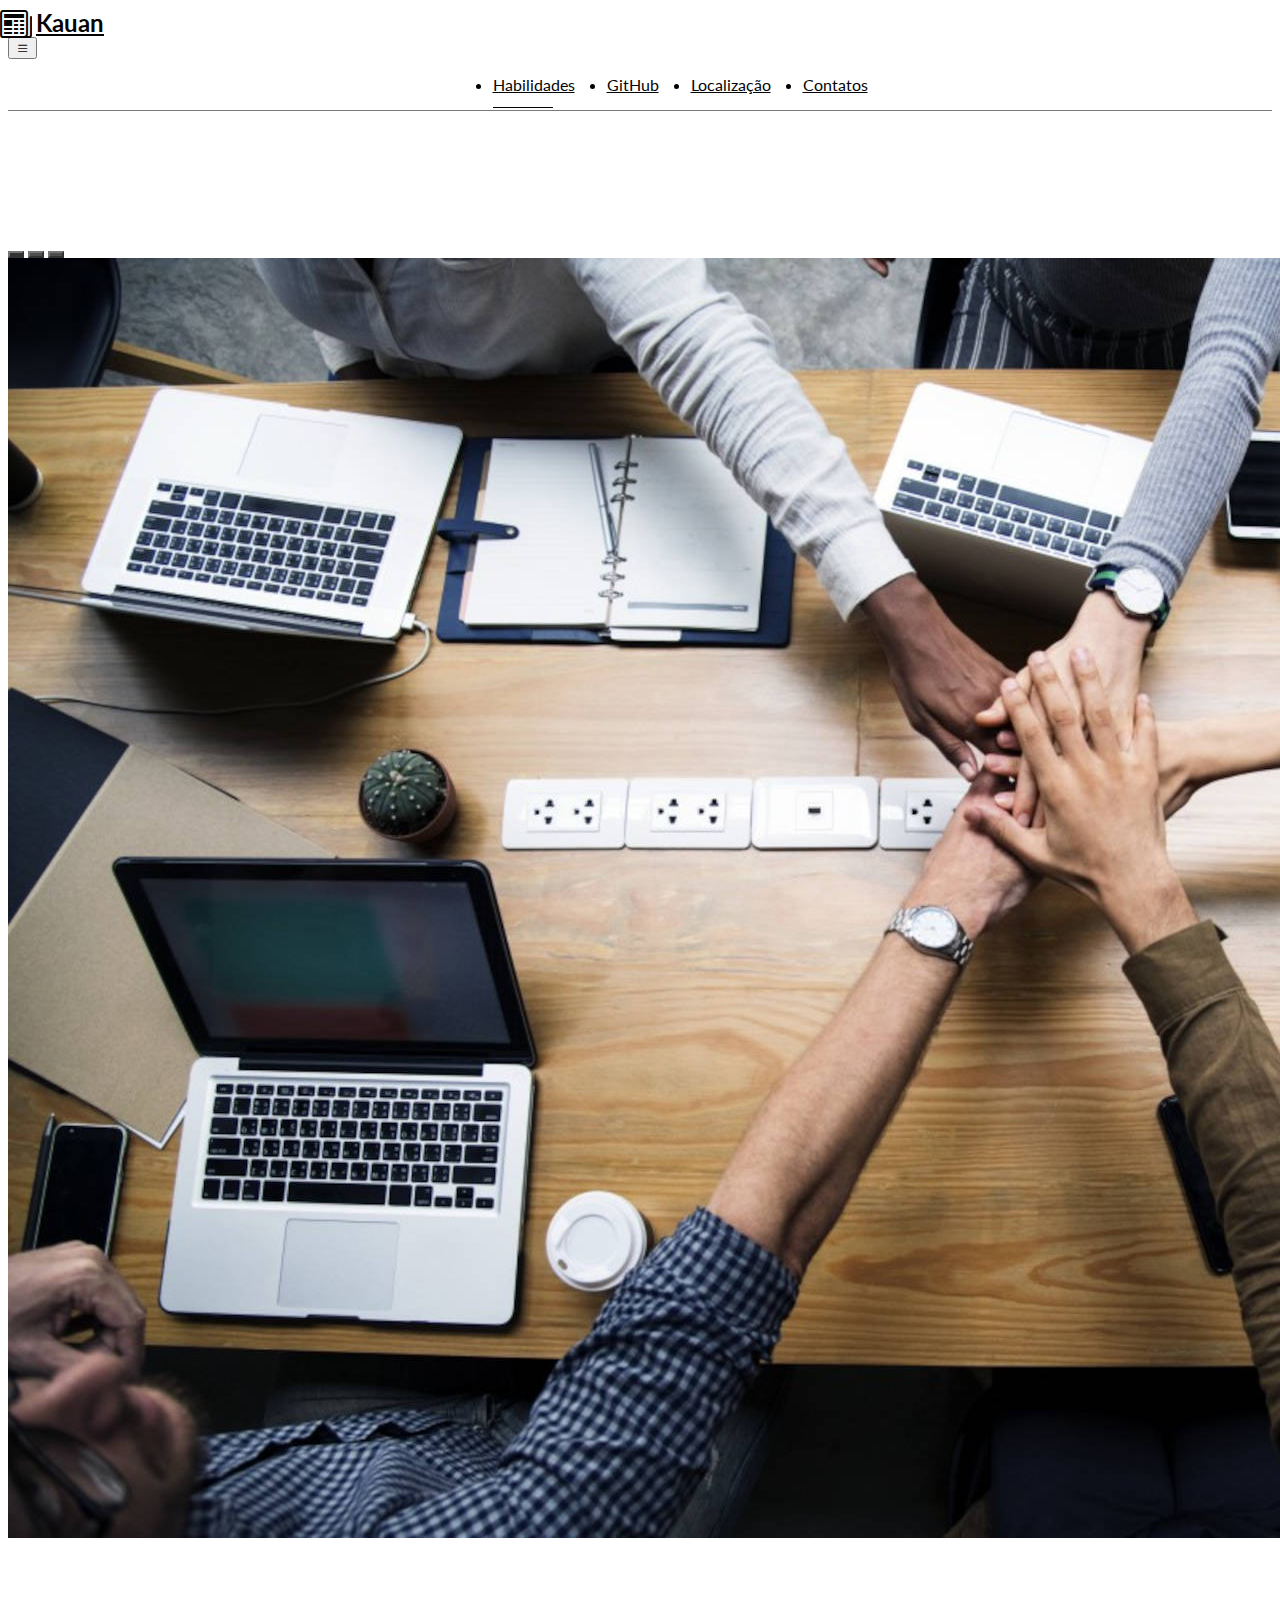
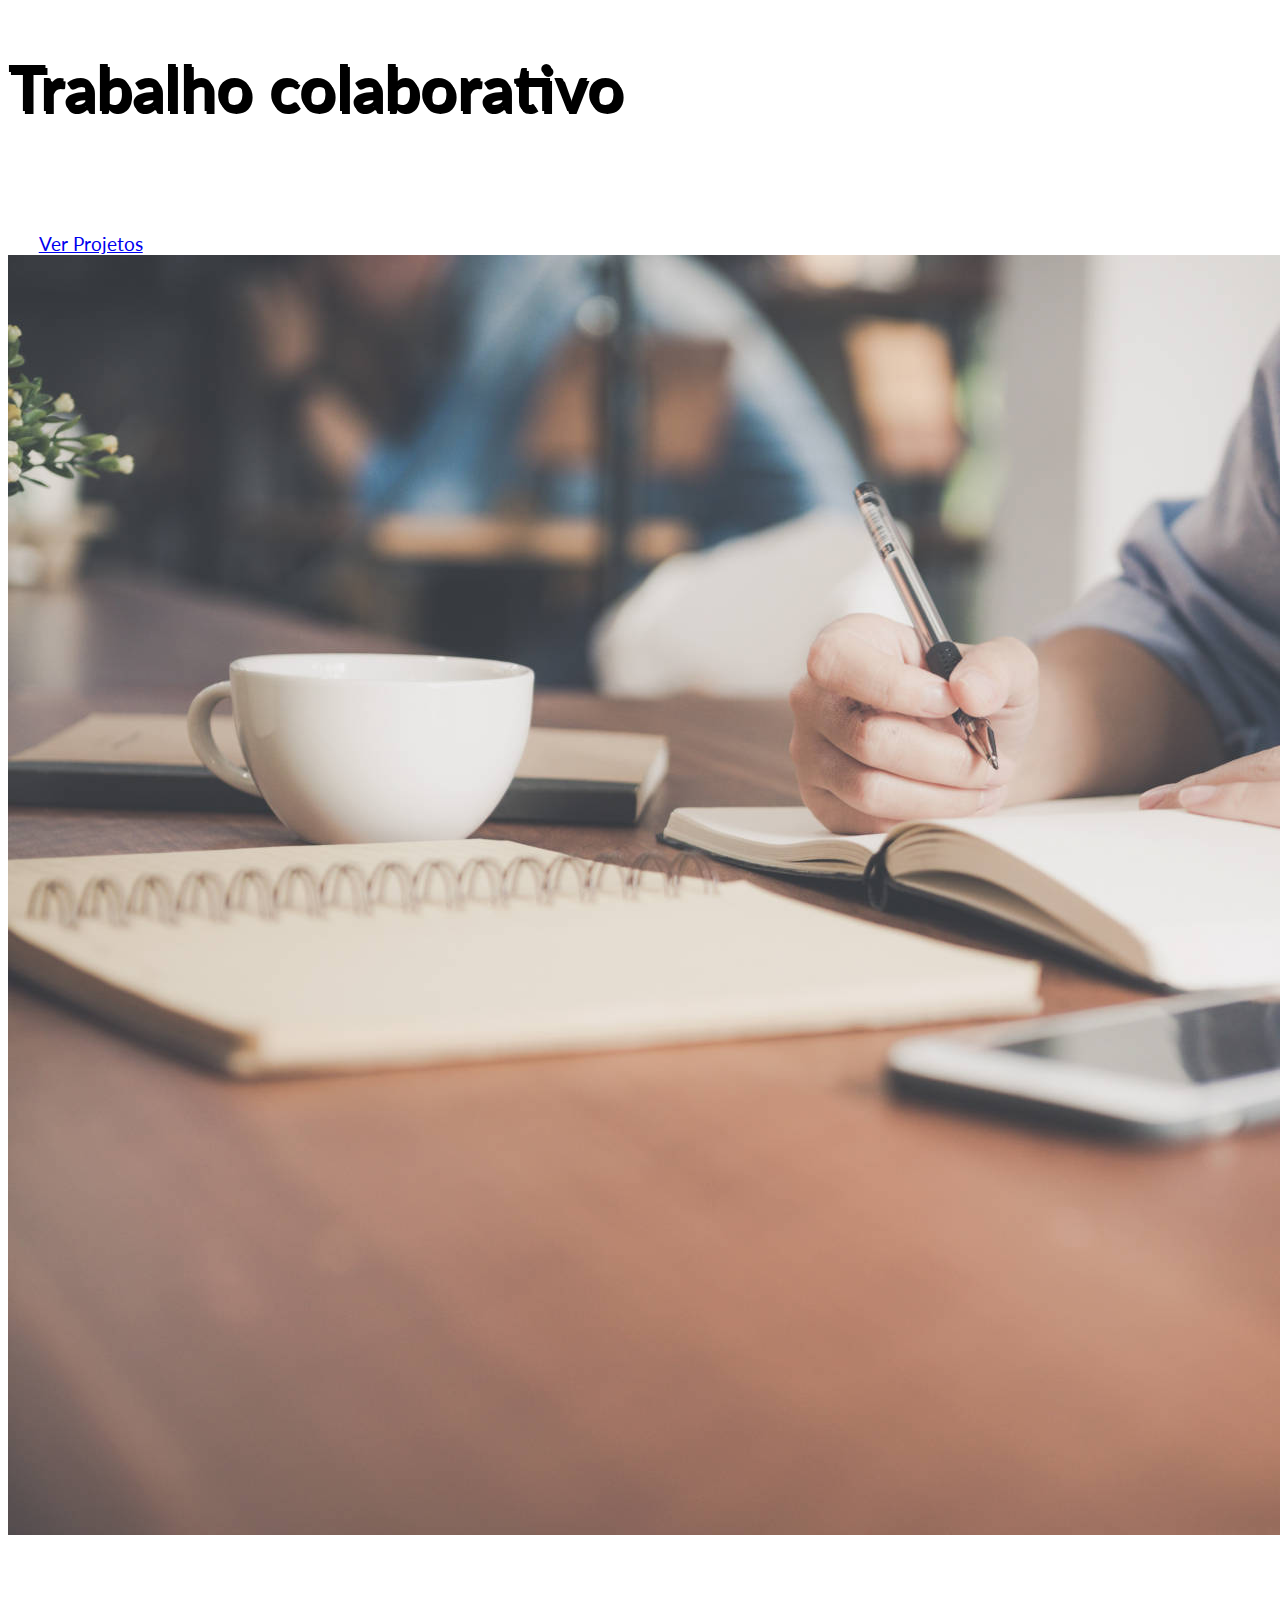
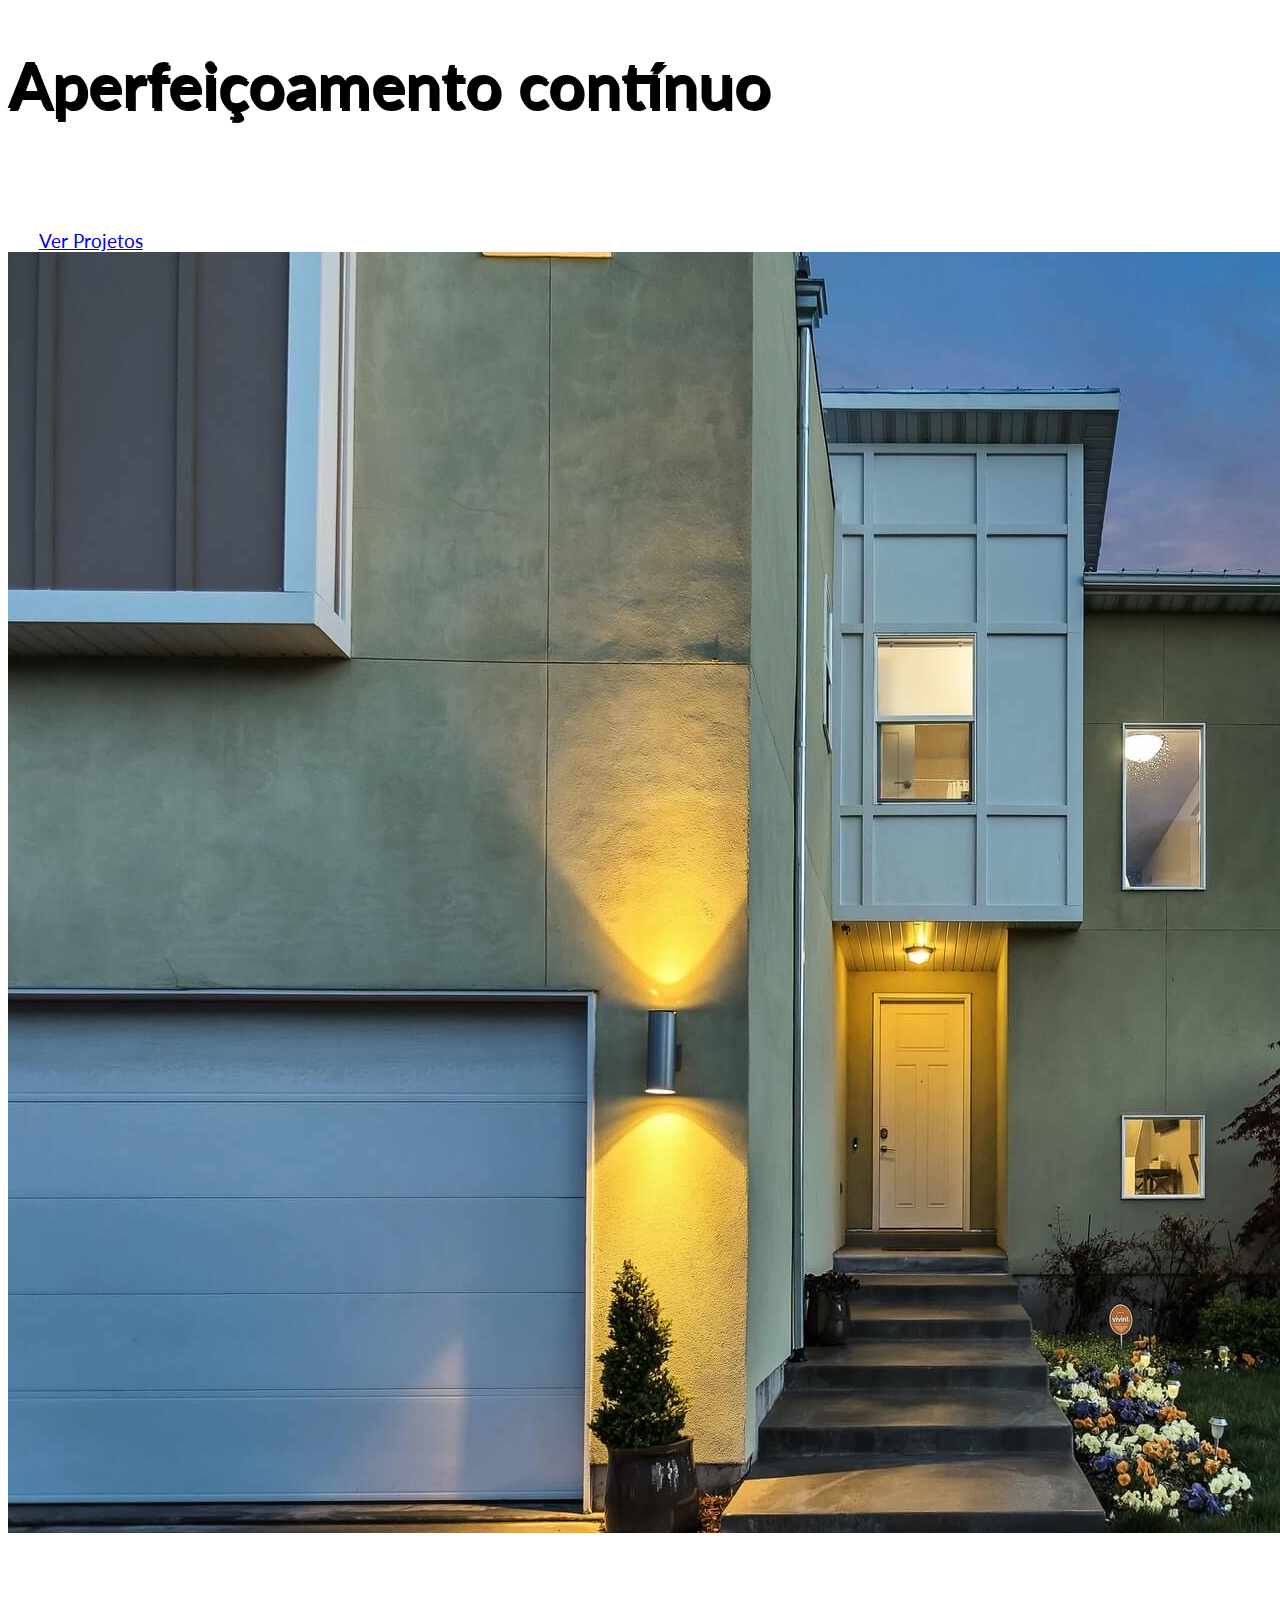
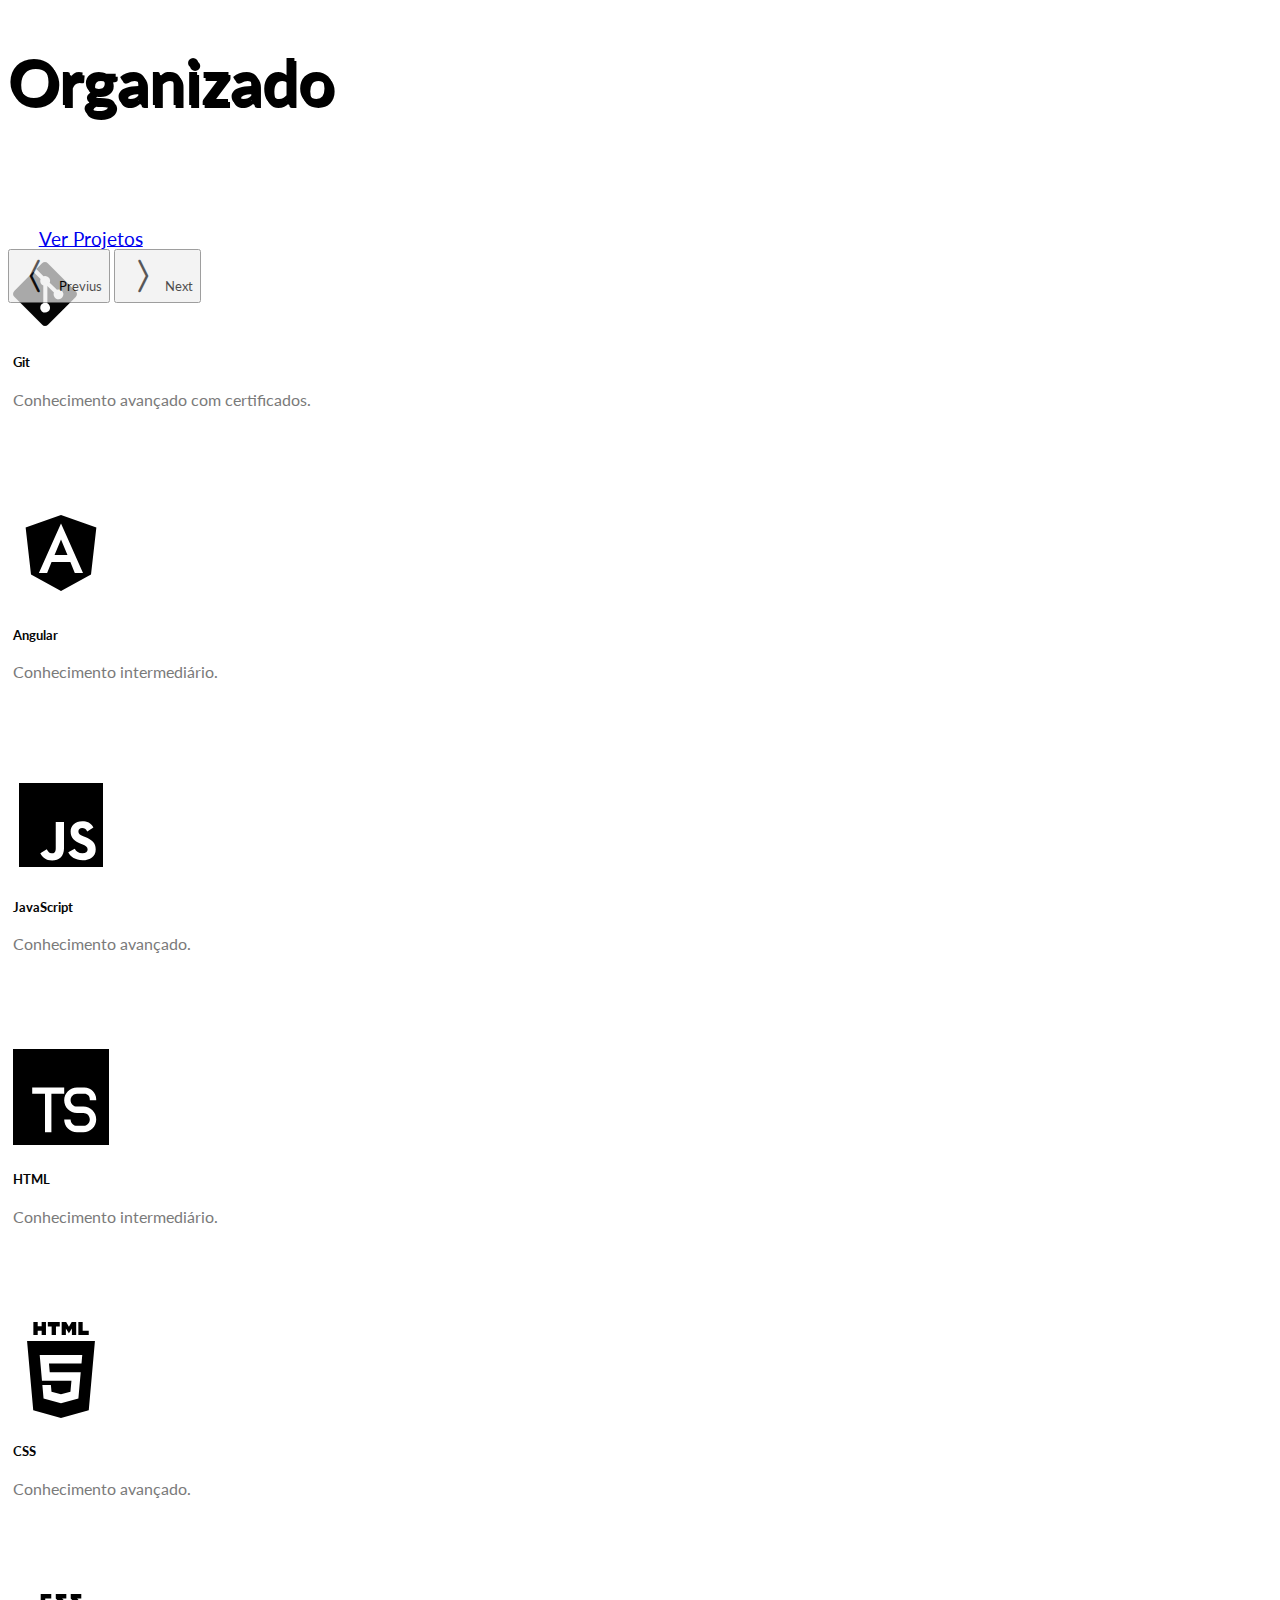
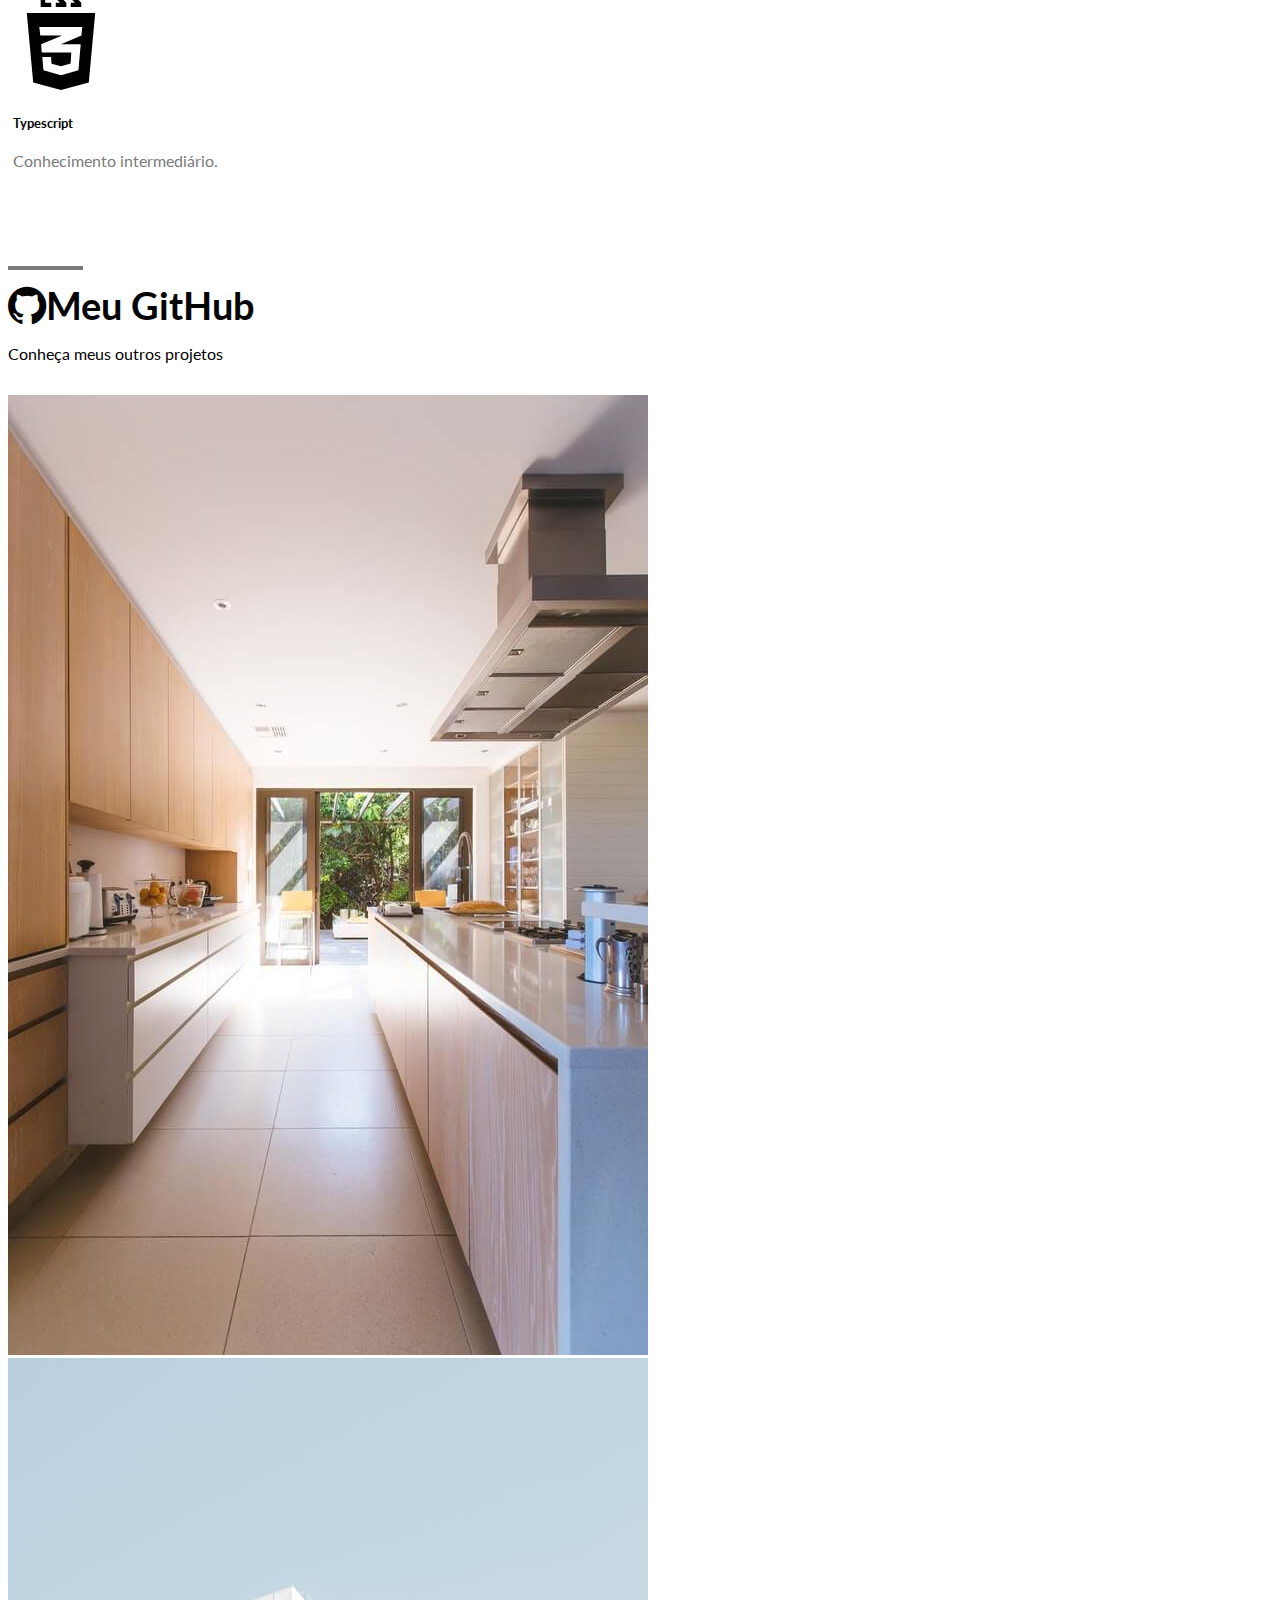
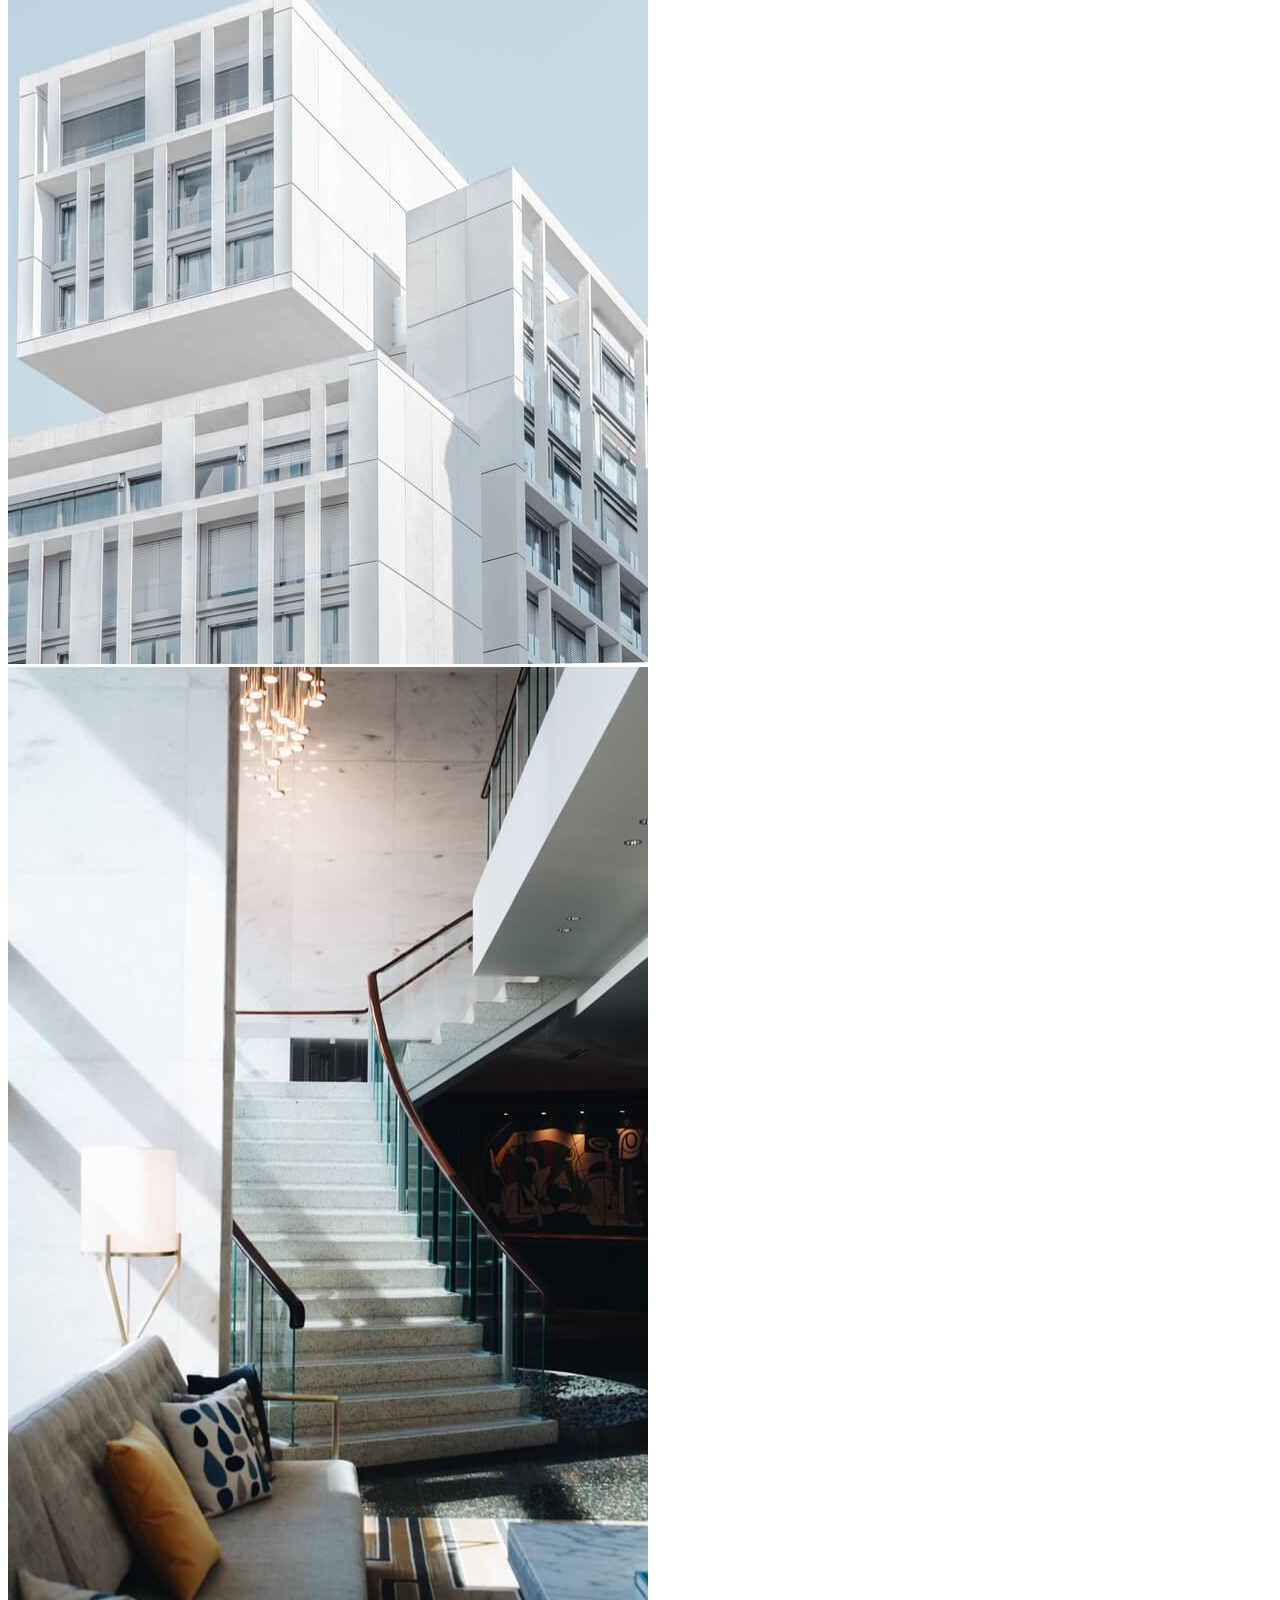
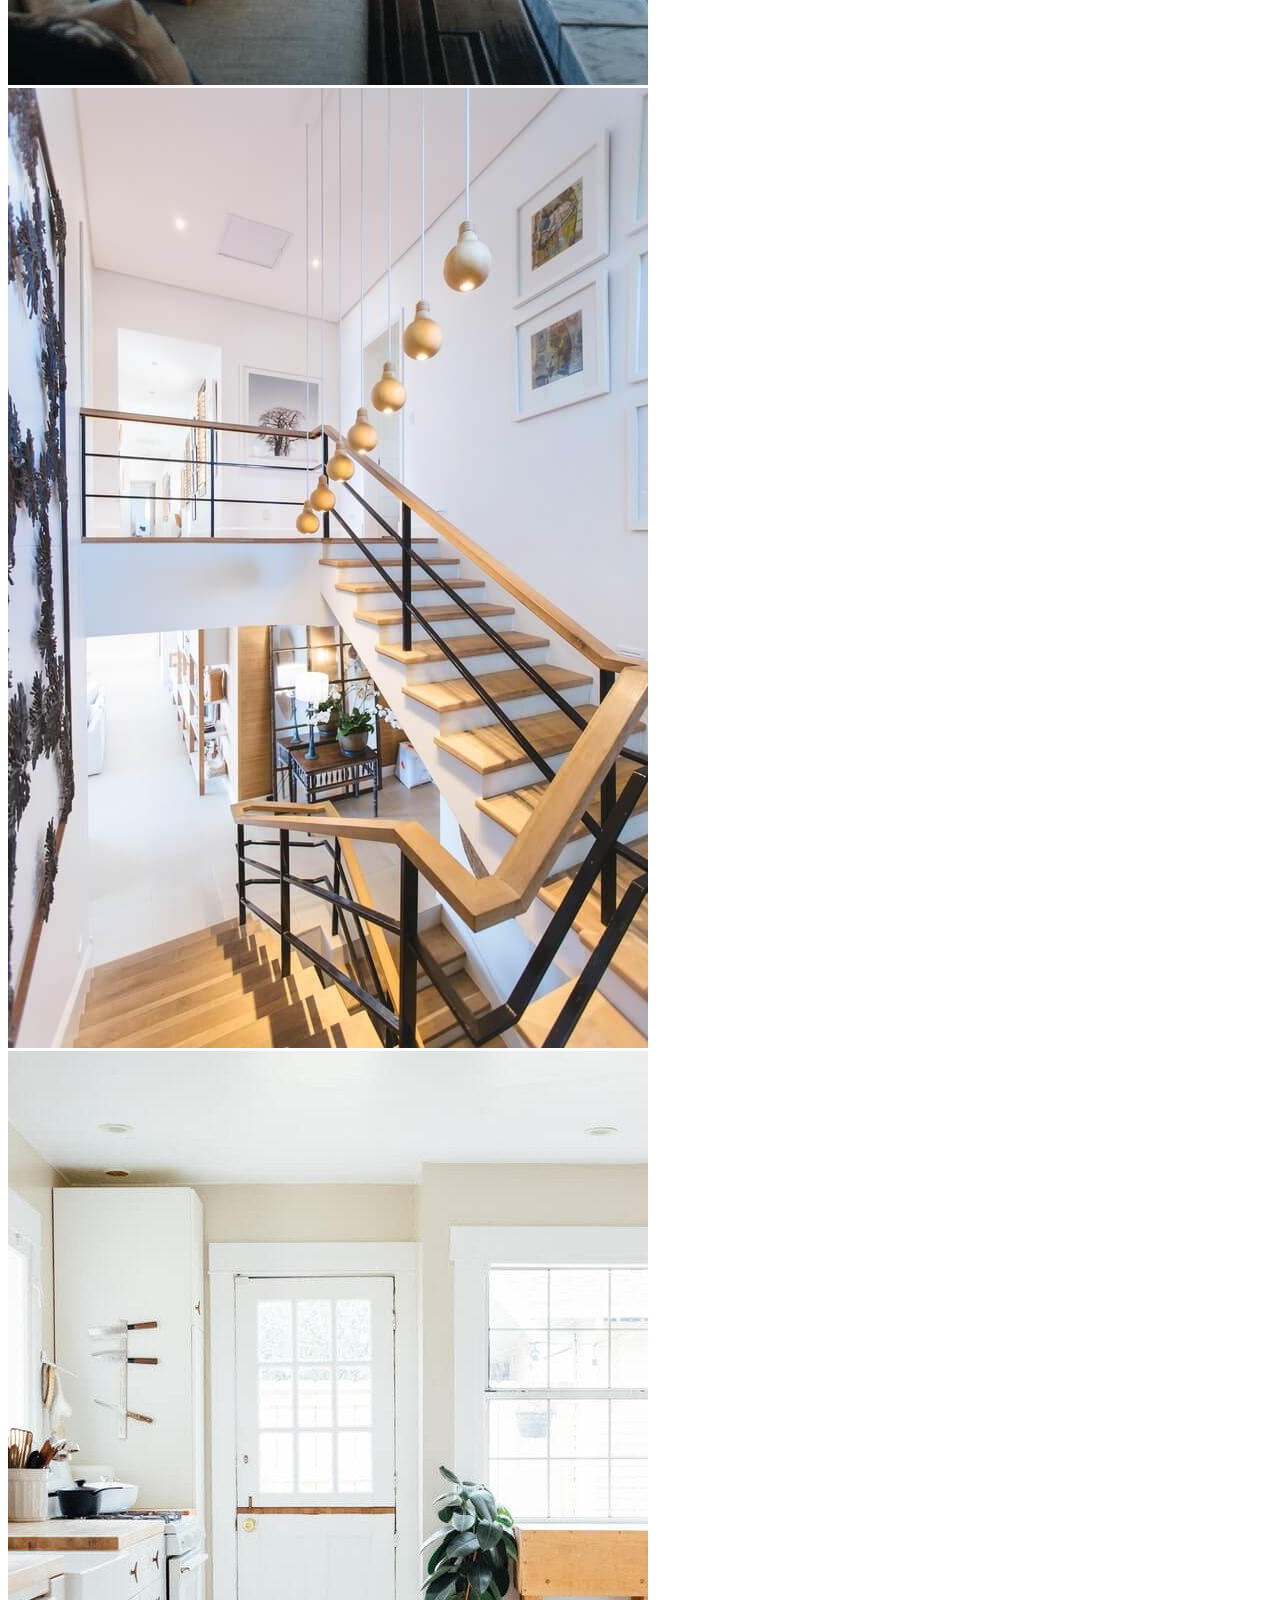
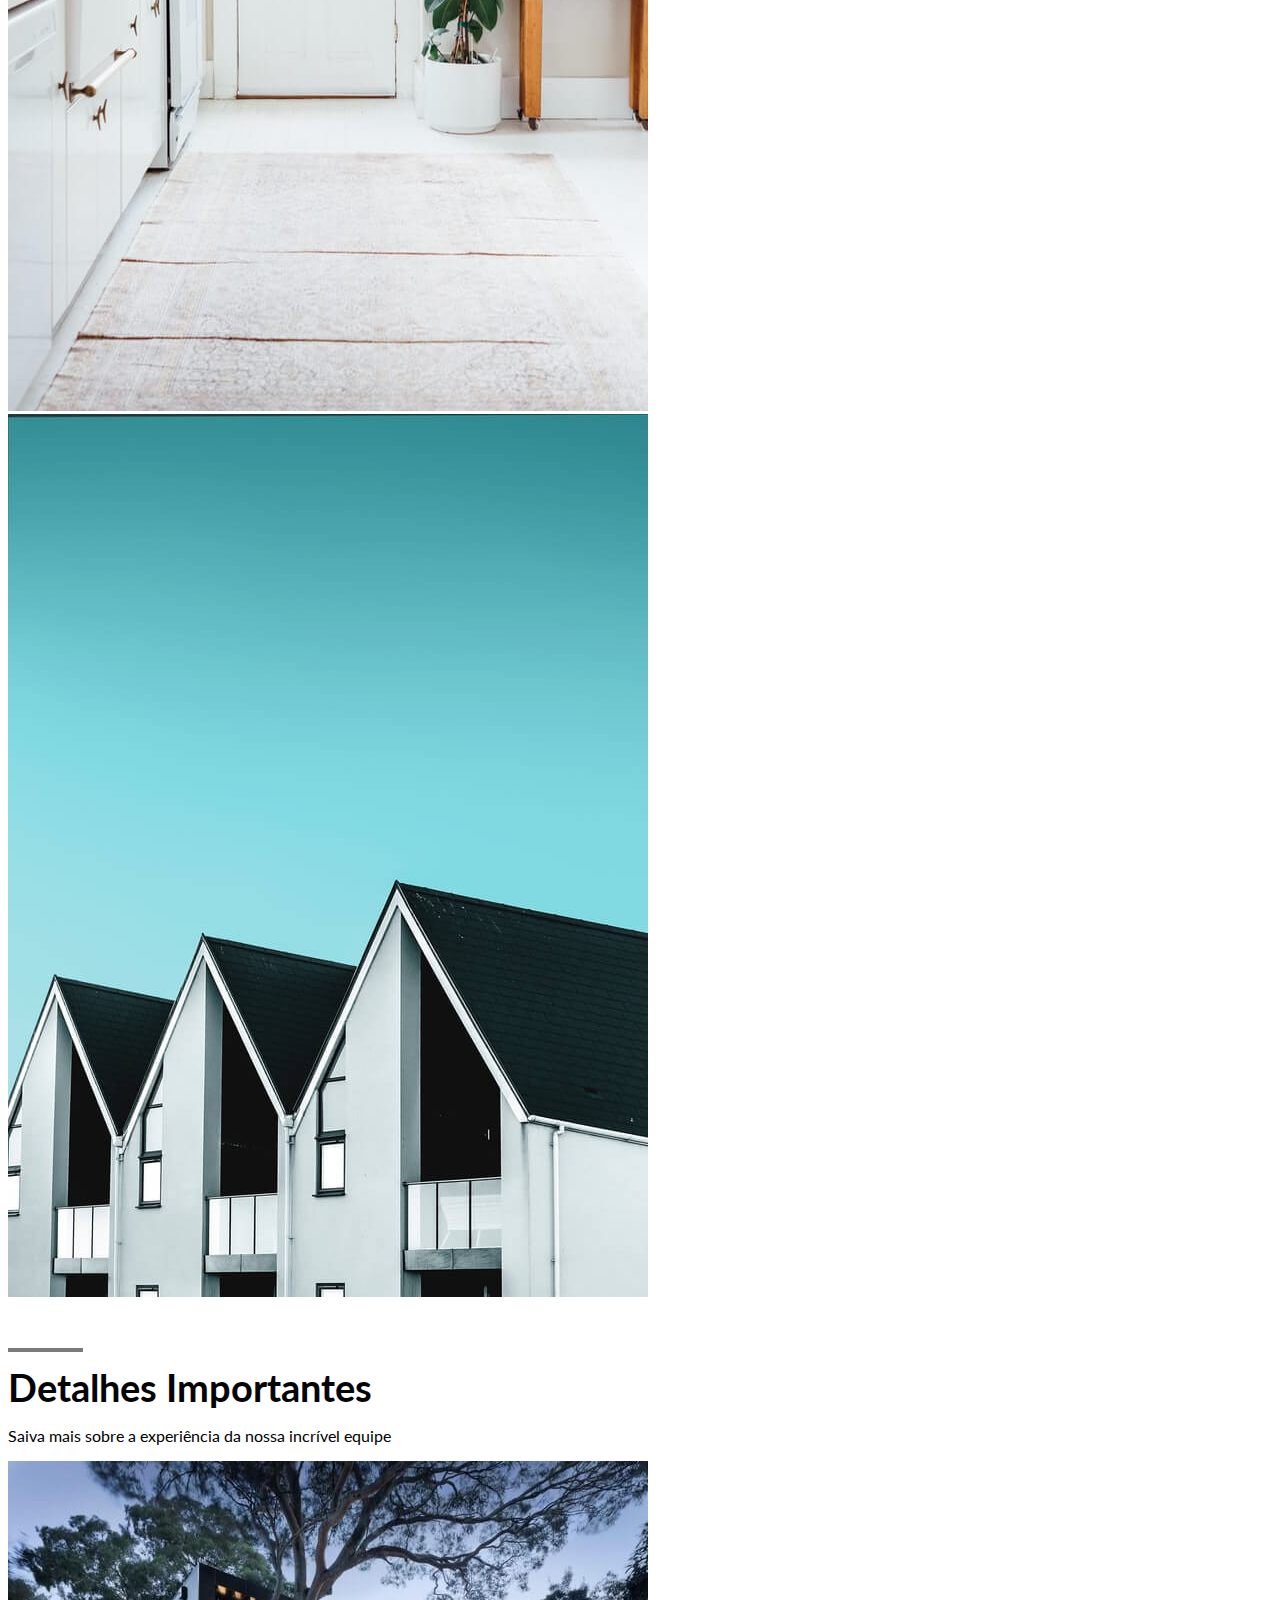
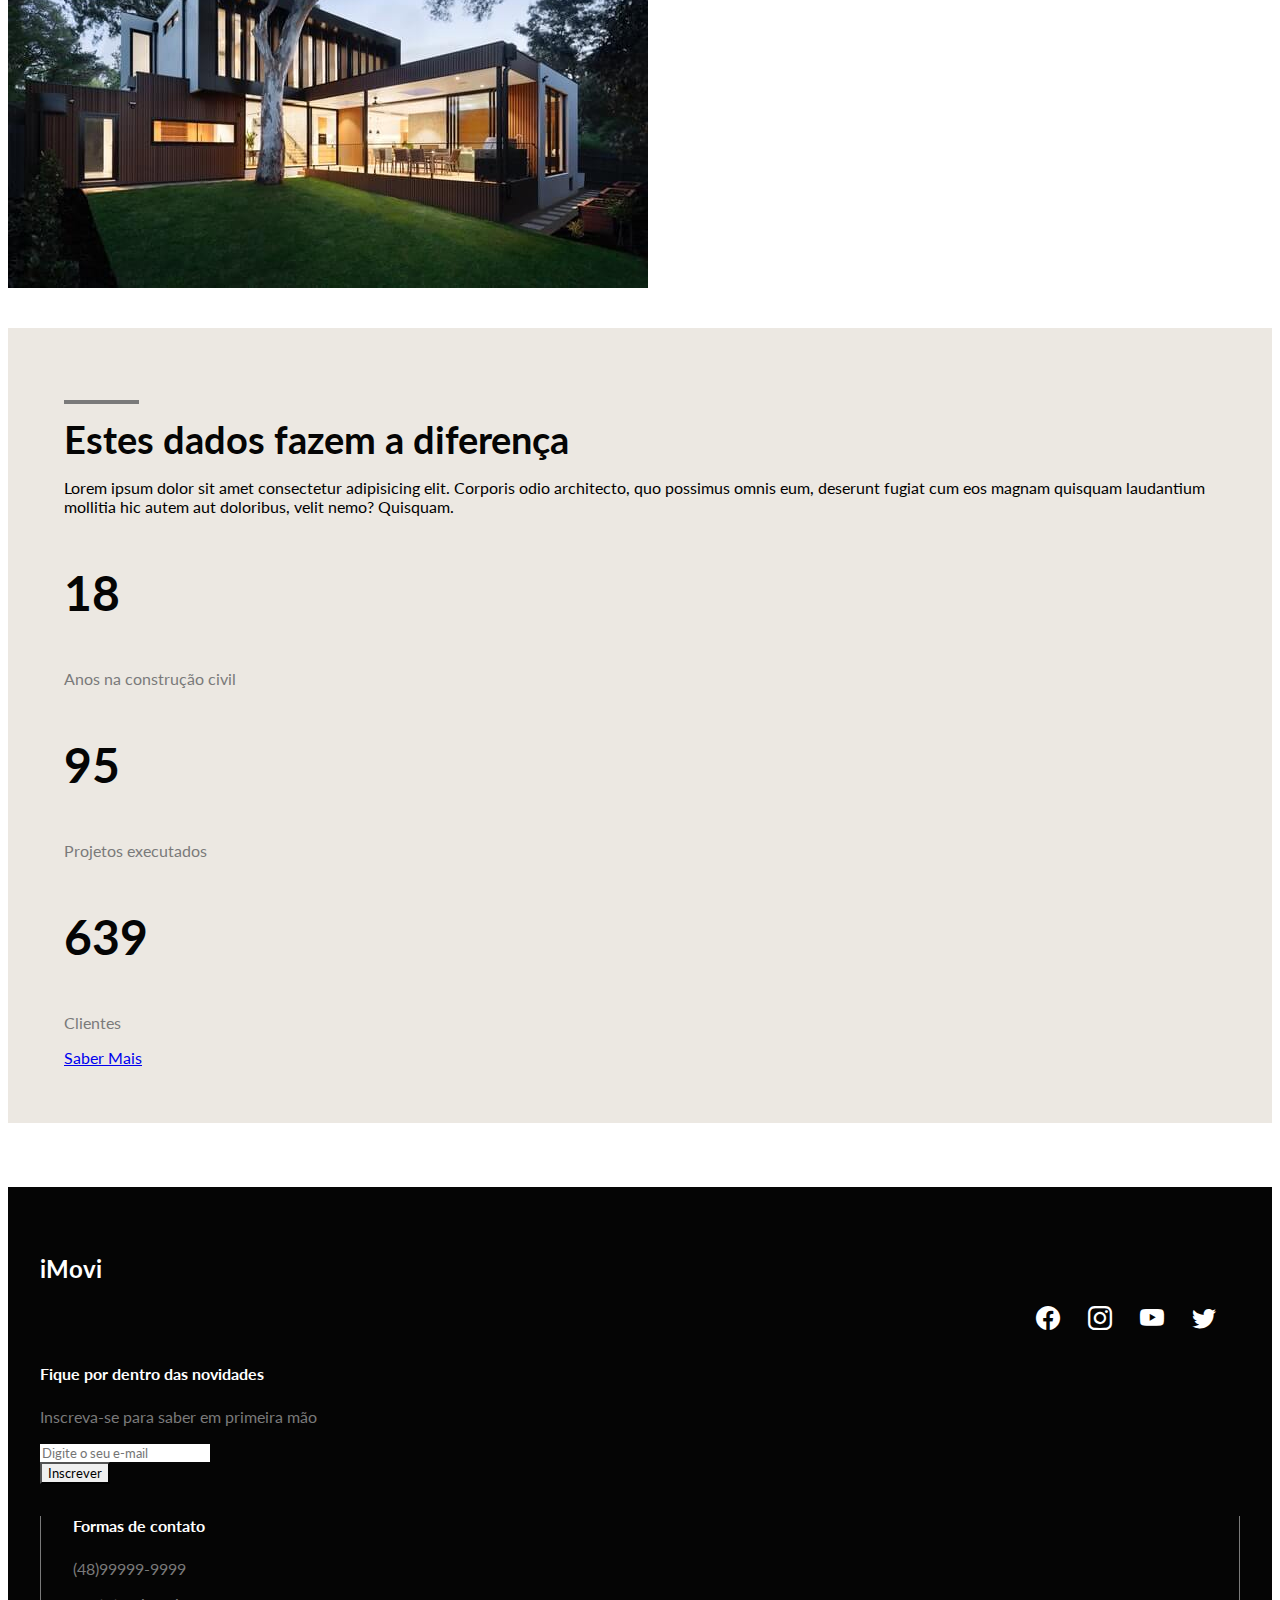
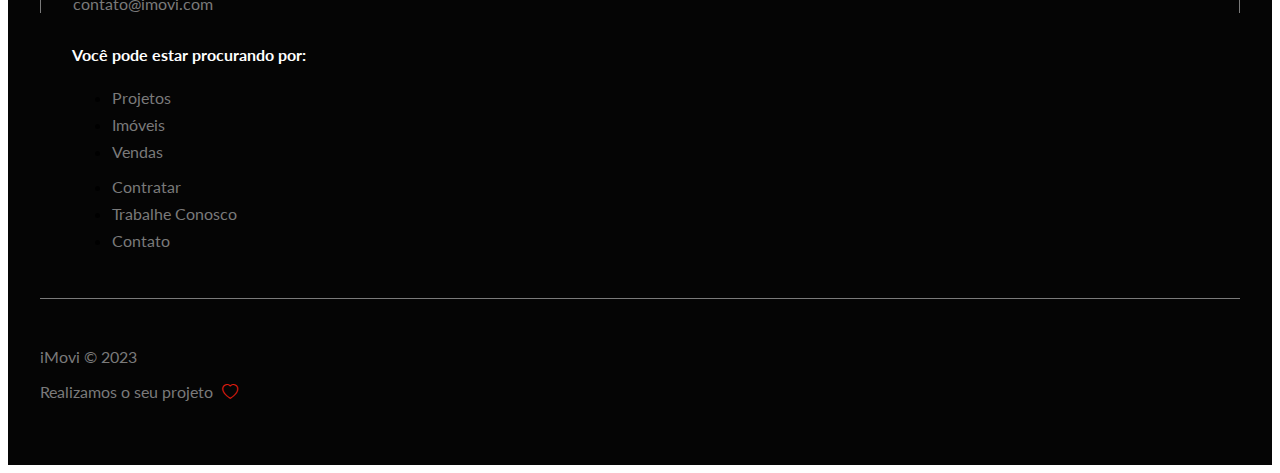
<file: index.html>
<!DOCTYPE html>
<html lang="en">
<head>
    <meta charset="UTF-8">
    <meta http-equiv="X-UA-Compatible" content="IE=edge">
    <meta name="viewport" content="width=device-width, initial-scale=1.0">
    <title>iMovi</title>
    <link rel="shortcut icon" href="img/favicon.svg" type="image/x-icon">
    <!-- Google Fonts - Lato -->
    <link rel="preconnect" href="https://fonts.googleapis.com">
    <link rel="preconnect" href="https://fonts.gstatic.com" crossorigin>
    <link href="https://fonts.googleapis.com/css2?family=Lato:ital,wght@0,100;0,300;0,400;0,700;0,900;1,100;1,300;1,400;1,700;1,900&display=swap" rel="stylesheet">
    <!-- Bootstrap CSS -->
    <link href="https://cdn.jsdelivr.net/npm/bootstrap@5.3.0/dist/css/bootstrap.min.css" rel="stylesheet" integrity="sha384-9ndCyUaIbzAi2FUVXJi0CjmCapSmO7SnpJef0486qhLnuZ2cdeRhO02iuK6FUUVM" crossorigin="anonymous">
    <!-- Bootstrap Icons -->
    <link rel="stylesheet" href="https://cdn.jsdelivr.net/npm/bootstrap-icons@1.10.5/font/bootstrap-icons.css">
    <!-- CSS do projeto -->
    <link rel="stylesheet" href="css/styles.css">
    <!-- Bootstrap JS -->
    <script src="https://cdn.jsdelivr.net/npm/bootstrap@5.3.0/dist/js/bootstrap.bundle.min.js" integrity="sha384-geWF76RCwLtnZ8qwWowPQNguL3RmwHVBC9FhGdlKrxdiJJigb/j/68SIy3Te4Bkz" crossorigin="anonymous"></script>
    <!-- Jquery -->
    <script src="https://code.jquery.com/jquery-3.6.0.min.js"></script>
</head>
<body class="scrollspy">
    <script>
        $(function() {
            $('body').scrollspy({
                target: '.navbar',
                offset: 20 // Ajuste o valor para definir um deslocamento personalizado, se necessário
            });
            });

        
    </script>
    <!-- NAVBAR -->
    <nav class="navbar navbar-expand-lg fixed-top bg-primary-color" id="navbar">
        <div class="container py-3">
            <a href="#" class="navbar-brand primary-color">
                <i class="bi bi-newspaper"></i>
                <span>Kauan</span>
            </a>
            <button 
            class="navbar-toggler" 
            type="button" 
            data-bs-toggle="collapse" 
            data-bs-target="#navbar-items"
            aria-controls="navbar-items"
            aria-expanded="false"
            aria-label="Toggle navigation"
            >
            <i class="bi bi-list"></i>
            </button>
            <div class="collapse navbar-collapse" id="navbar-items">
                <ul class="navbar-nav me-auto mb-2 mb-lg-0">
                    <li class="nav-item">
                        <a href="#slider" class="nav-link primary-color active" aria-current="page">Habilidades</a>
                    </li>
                    <li class="nav-item">
                        <a href="#featured-container" class="nav-link primary-color">GitHub</a>
                    </li>
                    <li class="nav-item">
                        <a href="#info-container" class="nav-link primary-color">Localização</a>
                    </li>
                    <li class="nav-item">
                        <a href="#contact-container" class="nav-link primary-color">Contatos</a>
                    </li>
                </ul>
            </div>
        </div>
    </nav>
    <!-- SLIDER -->
    <div class="container" id="slider-container">
        <div class="carousel slide" id="slider" data-bs-ride="carousel">
            <div class="carousel-indicators">
                <button 
                type="button"
                class="active" 
                data-bs-target="#slider" 
                data-bs-slide-to="0"
                aria-current="true"
                aria-label="Slide 1"
                >
                </button>
                <button 
                type="button"
                data-bs-target="#slider" 
                data-bs-slide-to="1"
                aria-label="Slide 2"
                >
                </button>
                <button 
                type="button"
                data-bs-target="#slider" 
                data-bs-slide-to="2"
                aria-label="Slide 3"
                >
                </button>
            </div>
            <div class="carousel-inner">
                <div class="carousel-item active">
                    <img src="img/banner-1.jpg" alt="Habilidade 1" class="d-block w-100">
                    <div class="carousel-caption">
                        <h5>Trabalho colaborativo</h5>
                        <a href="#" class="btn btn-dark">Ver Projetos</a>
                    </div>
                </div>
                <div class="carousel-item">
                    <img src="img/banner-2.jpg" alt="Habilidade 2" class="d-block w-100">
                    <div class="carousel-caption">
                        <h5>Aperfeiçoamento contínuo</h5>
                        <a href="#" class="btn btn-dark">Ver Projetos</a>
                    </div>
                </div>
                <div class="carousel-item">
                    <img src="img/banner-3.jpg" alt="Habilidade 3" class="d-block w-100">
                    <div class="carousel-caption">
                        <h5>Organizado</h5>
                        <a href="#" class="btn btn-dark">Ver Projetos</a>
                    </div>
                </div>
            </div>
            <button 
            class="carousel-control-prev" 
            type="button"
            data-bs-target="#slider"
            data-bs-slide="prev"
            >
                <i class="bi bi-chevron-compact-left"></i>
            <span class="visually-hidden">Previus</span>
            </button>
            <button 
            class="carousel-control-next" 
            type="button"
            data-bs-target="#slider"
            data-bs-slide="next"
            >
                <i class="bi bi-chevron-compact-right"></i>
            <span class="visually-hidden">Next</span>
            </button>
        </div>
        <!-- MINI BANNERS -->
        <div class="col-12 col-md-10 offset-md-1" id="mini-banners">
            <div class="row">
                <div class="col-12 col-md-4">
                    <div class="card text-center">
                        <i class="bi bi-git primary-color"></i>
                        <div class="card-body">
                            <h5 class="card-title primary-color">Git</h5>
                            <p class="card-text secondary-color">Conhecimento avançado com certificados.</p>
                        </div>
                    </div>
                </div>
                <div class="col-12 col-md-4">
                    <div class="card text-center">
                        <img src="img/angular.svg">
                        <div class="card-body">
                            <h5 class="card-title primary-color">Angular</h5>
                            <p class="card-text secondary-color">Conhecimento intermediário.</p>
                        </div>
                    </div>
                </div>
                <div class="col-12 col-md-4">
                    <div class="card text-center">
                        <img src="img/javascript.svg">
                        <div class="card-body">
                            <h5 class="card-title primary-color">JavaScript</h5>
                            <p class="card-text secondary-color">Conhecimento avançado.</p>
                        </div>
                    </div>
                </div>
                <div class="col-12 col-md-4">
                    <div class="card text-center">
                        <img src="img/typescript.svg">
                        <div class="card-body">
                            <h5 class="card-title primary-color">HTML</h5>
                            <p class="card-text secondary-color">Conhecimento intermediário.</p>
                        </div>
                    </div>
                </div>
                <div class="col-12 col-md-4">
                    <div class="card text-center">
                        <img src="img/html.svg">
                        <div class="card-body">
                            <h5 class="card-title primary-color">CSS</h5>
                            <p class="card-text secondary-color">Conhecimento avançado.</p>
                        </div>
                    </div>
                </div>
                <div class="col-12 col-md-4">
                    <div class="card text-center">
                        <img src="img/css.svg">
                        <div class="card-body">
                            <h5 class="card-title primary-color">Typescript</h5>
                            <p class="card-text secondary-color">Conhecimento intermediário.</p>
                        </div>
                    </div>
                </div>
            </div>
        </div>
    </div>
    <!-- DESTAQUES -->
    <div class="container" id="featured-container">
        <div class="col-12">
            <h2 class="title primary-color"><i class="bi bi-github"></i>Meu GitHub</h2>
            <p class="subtitle secundary-color">
                Conheça meus outros projetos
            </p>
        </div>
        <div class="col-12" id="featured-images">
            <div class="row g-4">
                <div class="col-12 col-md-4">
                    <img src="img/project-1.jpg" alt="Projeto 1" class="img-fluid">
                    <div class="banner-content">
                        <p class="secondary-color">Categoria</p>
                        <h3>Nome do Projeto</h3>
                    </div>
                </div>
                <div class="col-12 col-md-4">
                    <img src="img/project-2.jpg" alt="Projeto 2" class="img-fluid">
                    <div class="banner-content">
                        <p class="secondary-color">Categoria</p>
                        <h3>Nome do Projeto</h3>
                    </div>
                </div>
                <div class="col-12 col-md-4">
                    <img src="img/project-3.jpg" alt="Projeto 3" class="img-fluid">
                    <div class="banner-content">
                        <p class="secondary-color">Categoria</p>
                        <h3>Nome do Projeto</h3>
                    </div>
                </div>
                <div class="col-12 col-md-4">
                    <img src="img/project-4.jpg" alt="Projeto 4" class="img-fluid">
                    <div class="banner-content">
                        <p class="secondary-color">Categoria</p>
                        <h3>Nome do Projeto</h3>
                    </div>
                </div>
                <div class="col-12 col-md-4">
                    <img src="img/project-5.jpg" alt="Projeto 5" class="img-fluid">
                    <div class="banner-content">
                        <p class="secondary-color">Categoria</p>
                        <h3>Nome do Projeto</h3>
                    </div>
                </div>
                <div class="col-12 col-md-4">
                    <img src="img/project-6.jpg" alt="Projeto 6" class="img-fluid">
                    <div class="banner-content">
                        <p class="secondary-color">Categoria</p>
                        <h3>Nome do Projeto</h3>
                    </div>
                </div>
            </div>
        </div>
    </div>
    <!-- INFO -->
    <div class="container" id="info-container">
        <div class="col-12">
            <h2 class="title primary-color">Detalhes Importantes</h2>
            <p class="subtitle secundary-color">
                Saiva mais sobre a experiência da nossa incrível equipe
            </p>
        </div>
        <div class="col-12">
            <div class="row">
                <div class="col-12 col-md-5" id="info-banner">
                    <img src="img/infobanner.jpg" alt="Informações da Empresa" class="img-fluid">
                </div>
                <div class="col-12 col-md-7 bg-secondary-color" id="info-content">
                    <div class="row">
                        <div class="col-12">
                            <h2 class="title primary-color">Estes dados fazem a diferença</h2>
                            <p class="subtitle secundary-color">
                                Lorem ipsum dolor sit amet consectetur adipisicing elit. Corporis odio architecto, quo possimus omnis eum, deserunt fugiat cum eos magnam quisquam laudantium mollitia hic autem aut doloribus, velit nemo? Quisquam.
                            </p>    
                        </div>
                        <div class="col-12" id="info-numbers">
                            <div class="row">
                                <div class="col-4">
                                    <h3 class="primary-color">18</h3>
                                    <p class="secondary-color">Anos na construção civil</p>
                                </div>
                                <div class="col-4">
                                    <h3 class="primary-color">95</h3>
                                    <p class="secondary-color">Projetos executados</p>
                                </div>
                                <div class="col-4">
                                    <h3 class="primary-color">639</h3>
                                    <p class="secondary-color">Clientes</p>
                                </div>
                            </div>
                            <div class="col-12">
                                <a href="#" class="btn btn-dark">Saber Mais</a>
                            </div>
                        </div>
                    </div>
                </div>
            </div>
        </div>
    </div>
    <footer class="container-fluid bg-dark-color" id="footer">
        <div class="container">
            <div class="row">
                <!-- FOOTER TOP -->
                <div class="col-12" id="footer-top">
                    <div class="row justify-content-between">
                        <div class="col-4">
                            <h2>iMovi</h2>
                        </div>
                        <div class="col-4" id="social-icons">
                            <i class="bi bi-facebook"></i>
                            <i class="bi bi-instagram"></i>
                            <i class="bi bi-youtube"></i>
                            <i class="bi bi-twitter"></i>
                        </div>
                    </div>
                </div>
                <!-- FOOTER DETAILS -->
                <div class="col-12" id="footer-details">
                    <div class="row">
                        <div class="col-12 col-md-4" id="news-container">
                            <h4>Fique por dentro das novidades</h4>
                            <p class="secondary-color">Inscreva-se para saber em primeira mão</p>
                            <form>
                                <div class="mb-3">
                                    <input type="email" class="form-control" placeholder="Digite o seu e-mail">
                                </div>
                                <button type="submir" class="btn btn-dark">Inscrever</button>
                            </form>
                        </div>
                        <div class="col-12 col-md-4" id="contact-container">
                            <h4>Formas de contato</h4>
                            <p class="secondary-color">(48)99999-9999</p>
                            <p class="secondary-color">contato@imovi.com</p>
                        </div>
                        <div class="col-12 col-md-4" id="links-container">
                            <div class="row">
                                <h4>Você pode estar procurando por:</h4>
                                <div class="col-6">
                                    <ul class="list-unstyled">
                                        <li><a href="#" class="secondary-color">Projetos</a></li>
                                        <li><a href="#" class="secondary-color">Imóveis</a></li>
                                        <li><a href="#" class="secondary-color">Vendas</a></li>
                                    </ul>
                                </div>
                                <div class="col-6">
                                    <ul class="list-unstyled">
                                        <li><a href="#" class="secondary-color">Contratar</a></li>
                                        <li><a href="#" class="secondary-color">Trabalhe Conosco</a></li>
                                        <li><a href="#" class="secondary-color">Contato</a></li>
                                    </ul>
                                </div>
                            </div>
                        </div>
                    </div>
                </div>
                <!-- FOOTER BOTTOM -->
                <div class="col-12" id="footer-bottom">
                    <div class="row justify-content-between">
                        <div class="col-12 col-md-3">
                            <p class="secondary-color">iMovi &copy; 2023</p>
                        </div>
                        <div class="col-12 col-md-3">
                            <p class="secondary-color">Realizamos o seu projeto <i class="bi bi-heart"></i></p>
                        </div>
                    </div>
                </div>
            </div>
        </div>
    </footer>
</body>
</html>
</file>
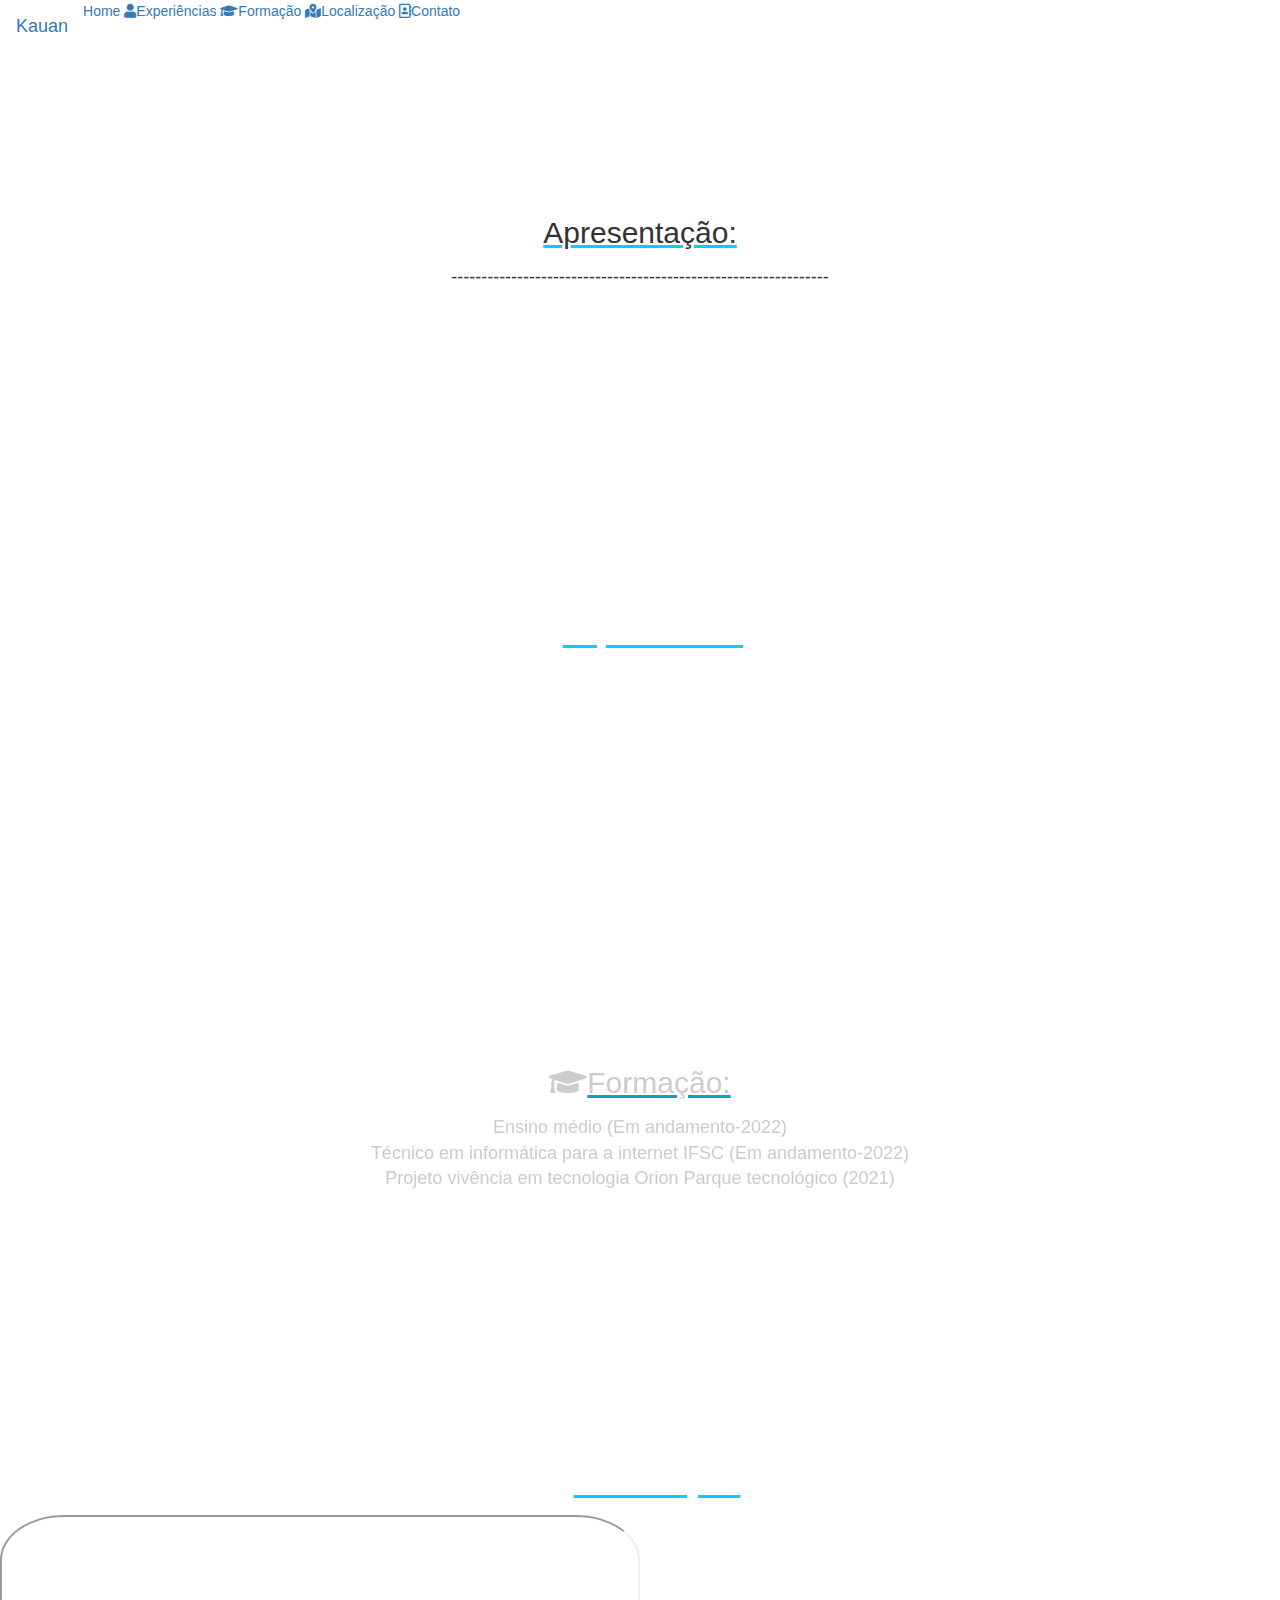
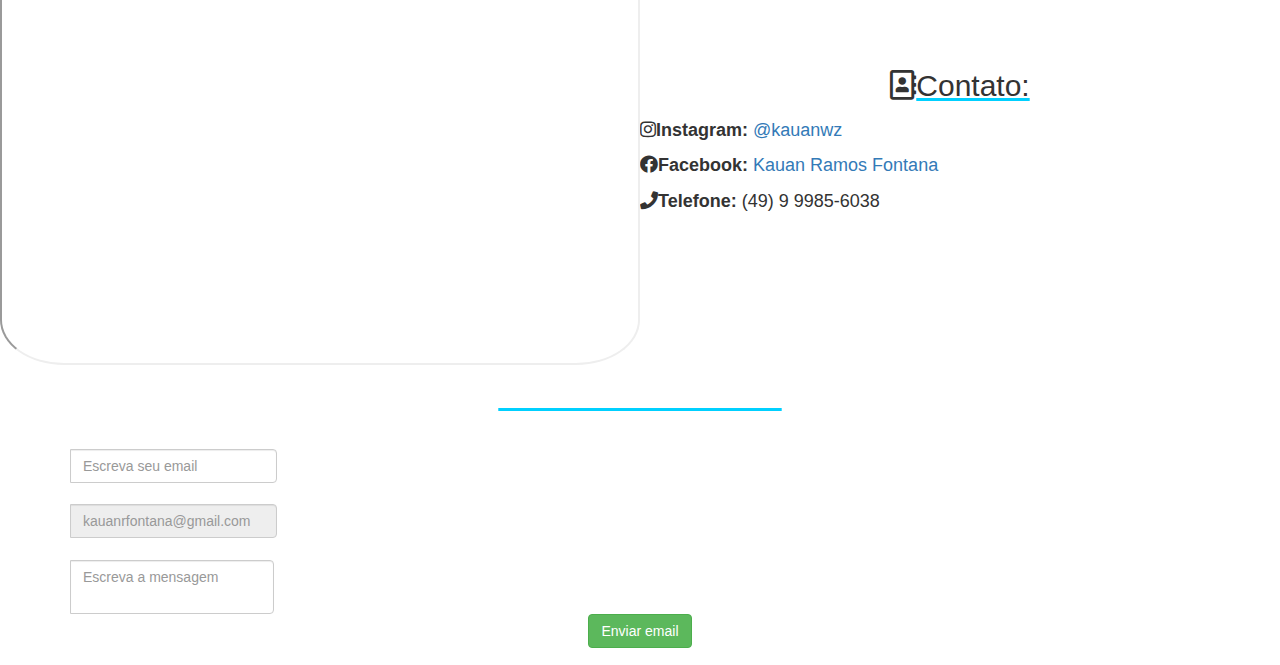
<file: antigo.html>
<!DOCTYPE html>
<html lang="pt-br">
  <head>
      <meta charset="UTF-8">
      <meta http-equiv="X-UA-Compatible" content="IE=edge">
      <meta name="viewport" content="width=device-width, initial-scale=1.0">
      <title>Currículo Virtual</title>
      <link rel="icon" href="imagens/icone.png">
      <link rel="stylesheet" href="estilo.css">
      <link href="https://cdn.jsdelivr.net/npm/bootstrap@5.3.0-alpha3/dist/css/bootstrap.min.css" rel="stylesheet" integrity="sha384-KK94CHFLLe+nY2dmCWGMq91rCGa5gtU4mk92HdvYe+M/SXH301p5ILy+dN9+nJOZ" crossorigin="anonymous">
      <link href="fontawesome-free-5.15.4-web/css/all.css" rel="stylesheet">   
      <script src="https://ajax.googleapis.com/ajax/libs/jquery/2.1.0/jquery.min.js"></script>
      <link href="https://maxcdn.bootstrapcdn.com/bootstrap/3.3.7/css/bootstrap.min.css" rel="stylesheet" integrity="sha384-BVYiiSIFeK1dGmJRAkycuHAHRg32OmUcww7on3RYdg4Va+PmSTsz/K68vbdEjh4u" crossorigin="anonymous">
      
  </head>
  <body>

      <header>
          <nav class="navbar fixed-top navbar-expand navbar-dark bg-dark">
              <a href="#apresentacao" class="navbar-brand"> Kauan </a>
                  
                  <div class="navbar-nav">
                      <a class="nav-item nav-link " href="#carouselExampleCaptions"> <span class="bi bi-0-circle"></span>Home </a>
                      <a class="nav-item nav-link " href="#experiencias"> <i class="fas fa-user"></i>Experiências </a>
                      <a class="nav-item nav-link " href="#formacao"> <i class="fas fa-graduation-cap"></i>Formação </a>
                      <a class="nav-item nav-link " href="#localizacao"> <i class="fas fa-map-marked-alt"></i>Localização </a>
                      <a class="nav-item nav-link " href="#contato"> <i class="far fa-address-book"></i>Contato</a>
                  </div>
              
          </nav> 
      </header>

      
      <div class="container-lg border bg-white card-white" id="apresentacao">
        <p class="title">
          Apresentação:
        </p>
        
        <p>
          ---------------------------------------------------------------
        </p>
        
      </div>
      <div class="container-lg border bg-dark card-dark" id="experiencias">
        <p class="title">
          <i class="fas fa-user"></i>Experiências:
        </p>
        
        <p>
         ---------------------------------------------------------
        </p>
        
      </div>
      <div class="container-lg parallax border card-dark" id="formacao">
        <p class="title">
          <i class="fas fa-graduation-cap"></i>Formação:
        </p>
      
        <p>
          Ensino médio (Em andamento-2022)<br>
          Técnico em informática para a internet IFSC (Em andamento-2022)<br>
          Projeto vivência em tecnologia Orion Parque tecnológico (2021)
        </p>
      
      </div>
      <div class="container-lg border bg-dark card-map" id="localizacao">
        <p class="title">
          <i class="fas fa-map-marked-alt"></i>Localização:
        </p>
        
        <p>
          <iframe class="maps col-lg-6" src="https://www.google.com/maps/embed?pb=!1m18!1m12!1m3!1d3534.1972476532524!2d-48.6716034236918!3d-27.64936842438694!2m3!1f0!2f0!3f0!3m2!1i1024!2i768!4f13.1!3m3!1m2!1s0x952735adf5453d7d%3A0xb81c277b056e38ce!2sAv.%20Bar%C3%A3o%20do%20Rio%20Branco%2C%20120%20-%20Centro%2C%20Palho%C3%A7a%20-%20SC%2C%2088130-100!5e0!3m2!1spt-BR!2sbr!4v1683231450149!5m2!1spt-BR!2sbr" width="600" height="450" loading="lazy" referrerpolicy="no-referrer-when-downgrade"></iframe>
        </p>
        
      </div>
      <div class="container-lg border bg-white card-contato" id="contato">
        <p class="title">
          <i class="far fa-address-book"></i>Contato:
        </p>
        
        <p>
          <i class="fab fa-instagram"></i><b>Instagram: </b><a style="text-decoration: none;" class="link-c" href="https://www.instagram.com/kauanwz/" target="_blank">@kauanwz</a>
        </p>
        <p>
          <i class="fab fa-facebook  "></i><b>Facebook: </b><a style="text-decoration: none;" href="https://www.facebook.com/kauan.ramosfontana.3/">Kauan Ramos Fontana</a>
        </p>
        <p>
          <i class="fas fa-phone"></i><b>Telefone: </b>(49) 9 9985-6038
        </p>

        <div class="container border bg-dark card-dark">
          <p class="title">
            Formulário de e-mail:
          </p>
          <form method="post" action="" onSubmit="return ( verifica() )" name="frmenviar">
                  
            <div class="form-group">
              <div class="input-group mb-2">
                <div class="input-group-prepend input-group-text">De:</div>
                <input onblur="checarEmail();" type="text" class="form-control col-5" id="email" name="email" placeholder="Escreva seu email">
            </div>
            <div class="form-group">
              <div class="input-group mb-2">
                <div class="input-group-prepend input-group-text">Para:</div>
                <input type="text" class="form-control col-5" id="emailblock" name="emailblock" placeholder="kauanrfontana@gmail.com" disabled>
            </div>
            <div class="form-group">
              <div class="input-group mb-2">
                <div class="input-group-prepend input-group-text">Mensagem:</div>
                <textarea style="resize: none;" class="form-control col-lg-6" id="mensagem" name="mensagem" placeholder="Escreva a mensagem"></textarea>
            </div>

            <button type="submit" id="bto-cadastrar" class="btn btn-success btn-md "> Enviar email </button>

        </form>
      </div>
        
    </div>
      
      <script 
      src="https://cdn.jsdelivr.net/npm/bootstrap@5.1.3/dist/js/bootstrap.bundle.min.js">
      </script>

      <script>
        var $doc = $('html, body');
        $('nav a').click(function(e) {
            e.preventDefault();
            $doc.animate({
                scrollTop: $( $.attr(this, 'href') ).offset().top
            }, 500);
            return false;
        });
      </script>
      <script type="text/javascript">
        function verifica() {
          if (document.forms[0].email.value.length == 0) {
            alert('Por favor, informe o seu EMAIL.');
          document.frmEnvia.email.focus();
            return false;
          }
          return true;
        }
        </script>
        <script type="text/javascript">
          function checarEmail(){
          if( document.forms[0].email.value=="" 
             || document.forms[0].email.value.indexOf('@')==-1 
               || document.forms[0].email.value.indexOf('.')==-1 )
            {
              alert( "Por favor, informe um E-MAIL válido!" );
              return false;
            }
          }
          </script>
          <script src="https://cdn.jsdelivr.net/npm/bootstrap@5.3.0-alpha3/dist/js/bootstrap.bundle.min.js" integrity="sha384-ENjdO4Dr2bkBIFxQpeoTz1HIcje39Wm4jDKdf19U8gI4ddQ3GYNS7NTKfAdVQSZe" crossorigin="anonymous"></script>
  </body>
</html>
</file>
<file: css/styles.css>
* {
  font-family: 'Lato', sans-serif;
}

.bg-primary-color {
  background-color: #fff;
}

.bg-secondary-color {
  background-color: #ece8e2;
}

.bg-dark-color {
  background-color: #050505;
}

.primary-color {
  color: #050505;
}

.secondary-color {
  color: #7a7a7a;
}

/* NAVBAR */
#navbar {
  border-bottom: 1px solid #7a7a7a;
}

#navbar a {
  color: #050505;
}

#navbar a:hover {
  color: #7a7a7a;
}

#navbar .active {
  position: relative;
  /* border-bottom: 1px solid #050505; */
}

#navbar .active::before {
  width: 60px;
  border-top: 1px solid #050505;
  content: '';
  position: absolute;
  top: 2em;
}

.navbar-brand {
  display: flex;
}

.navbar-brand i {
  scale: 2; 
  align-self: center;
}

.navbar-brand span {
  font-weight: 700;
  font-size: 1.5em;
  margin-left: 0.5em;
}

#navbar-items .navbar-nav {
  display: flex;
  justify-content: center;
  width: 100%;
}

#navbar-items .nav-item {
  margin: 0 1em;
}

/* SLIDER */
#slider {
  margin-top: 8em;
  margin-bottom: 1em;
}

#slider .carousel-caption {
  bottom: 3em;
}

#slider .carousel-caption h5 {
  font-size: 2.5em;
  text-shadow: #000 2px 2px;
}

.btn {
  border-radius: 0;
}

#slider .btn {
  padding: 0.3em 0.8em;
  font-size: 1em;
  margin-top: 1em;
}

.carousel-control-prev,
.carousel-control-next {
  opacity: 0.7;
}

.carousel-control-prev i,
.carousel-control-next i {
  color: #111;
  font-size: 3em;
}

.carousel-indicators [data-bs-target] {
  background-color: #222;
  opacity: 0.8;
  height: .5em;
}

.carousel-indicators .active {
  background-color: #000;
}

@media (min-width: 768px) {
  #slider .carousel-caption {
    bottom: 15em;
  }
  #slider .carousel-caption h5 {
    font-size: 4em;
    text-shadow: #000 2px 3px;
  }
  #slider .btn {
    padding: 0.6em 1.6em;
    font-size: 1.2em;
    margin-top: 1em;
  }
  .carousel-indicators {
    bottom: 7em;
  }
}

/* MINI BANNERS */
#mini-banners {
  margin-bottom: 4em;
}

#mini-banners .card {
  padding: 2em 0.3em;
  border-radius: 0;
}
#mini-banners .card img {
  width: 6em;
  height: 6em; 
  align-self: center;
}
#mini-banners i {
  font-size: 4em;
}
#mini-banners .card-title {
  margin-bottom: 1.5em;
}

#mini-banners .btn {
  margin-top: 1.5em;
  padding: 0.6em 1.2em;
}

#mini-banners .card {
  margin-bottom: 1em;
}

@media (min-width: 768px) {
  #mini-banners {
    margin-top: -6em;
  }

  #mini-banners .card:hover {
    margin-top: -2em;
    transition: .5s;
  }

  #mini-banners .card{
    transition: .5s;
  }

}

/* DESTAQUES */
#featured-container {
  margin-bottom: 4em;
}

.title {
  font-size: 1.75em;
  margin-bottom: 0.4em;
  position: relative;
}

.title:before {
  width: 75px;
  border-top: 4px solid #7a7a7a;
  content: '';
  position: absolute;
  bottom: 2em;
}

#featured-images {
  margin-top: 2em;
}

#featured-images .col-md-6 {
  position: relative;
  cursor: pointer;
}

#featured-images .col-md-6:hover > .banner-content {
  opacity: 0.8;
}

#featured-images .banner-content {
  position: absolute;
  top: 0;
  left: 0;
  height: 100%;
  width: 100%;
  background-color: #fff;
  display: flex;
  align-items: center;
  justify-content: center;
  flex-direction: column;
  opacity: 0.6;
  transition: 0.5s;
}

@media (min-width: 768px) {
  .title {
    font-size: 2.4em;
  }

  .title:before {
    bottom: 1.5em;
  }

  #featured-images .banner-content {
    opacity: 0;
  }
}

/* INFO */
#info-content {
  margin-bottom: 4em;
  padding: 4em 1em;
}

#info-number {
  margin: 1.5em 0;
}

#info-banner {
  align-items: center;
  display: flex;
  margin-bottom: 2.5em;
}

#info-numbers h3 {
  font-size: 3em;
}

@media(min-width: 768px) {

  #info-content {
    padding: 3.5em;
  }
}

/* FOOTER TOP */
#footer {
  padding: 3em 2em;
}

#footer-top {
  margin-bottom: 2em;
}

#footer-top,
#footer-top i {
  color: #fff;
}

#social-icons {
  text-align: right;
}

#social-icons i {
  margin-right: 1em;
  font-size: 1.5em;
  cursor: pointer;
}

#social-icons i:hover {
  color: #7a7a7a;
}

/* FOOTER DETAILS */
#footer-details {
  margin-bottom: 3em;
}

#news-container,
#contact-container,
#links-container {
  padding: 0;
  border: 0;
  margin-bottom: 2em;
}

#footer-details h4 {
  color: #FFF;
  margin-bottom: 1.5em;
}

#news-container input {
  border-radius: 0;
  border: none;
}

#links-container li {
  margin-bottom: .5em;
}

#links-container a {
  text-decoration: none;
}

#links-container a:hover {
  color: #fff;
}

/* FOOTER BOTTOM */
#footer-bottom {
  border-top: 1px solid #7a7a7a;
  padding-top: 2em;
}

#footer-bottom i {
  color: #e61e10;
  margin-left: 0.3em;
}

@media(min-width: 768px) {

  #news-container {
    padding-right: 2em;
  }

  #links-container {
    padding-left: 2em;
  }

  #contact-container {
    padding: 0 2em;
    border-left: 1px solid #7a7a7a;
    border-right: 1px solid #7a7a7a;
  }
}
</file>
<file: estilo.css>
h5{
    font-family: Arial, Helvetica, sans-serif;
}

.passer{
    border: none;
    height: 15px;
    width: 15px;
    margin: 5px;
    border-radius: 50%;
}

.img-dark{
    filter: brightness(80%);
}



p{
    font-family: arial;
    font-size: large;
}

.card-white{
    font-size: 15px;
    text-align: center;
    padding-top: 60px;
    border-radius: 2%;
    margin-bottom: 100px;
    margin-top:100px;
    height: 300px;
}

.card-dark{
    font-size: 15px;
    color: white;
    text-align: center;
    padding-top: 60px;
    border-radius: 2%;
    margin-bottom: 100px;
    margin-top:100px;
    height: 350px;
}

.card-map{
    font-size: 15px;
    color: white;
    text-align: center;
    padding-top: 60px;
    border-radius: 2%;
    margin-bottom: 100px;
    margin-top:100px;
}

.card-contato{
    font-size: 15px;
    text-align: left;
    padding-top: 60px;
    border-radius: 2%;
    margin-bottom: 100px;
    margin-top:100px;
}

.title{
    font-size: 30px;
    text-align: center;
    text-decoration-line:underline;
    text-decoration-color: rgb(0, 208, 255);
}

body, html {
    height: 100%;
  }
  
.parallax {
    background-image: url("imagens/formacoa.jpg");
    height: 100%;
  
    background-attachment: fixed;
    background-position: center;
    background-repeat: no-repeat;
    background-size: cover;
    filter: brightness(80%);
    height: 300px;
  }

.maps{
    border-radius: 10%;
}
</file>
